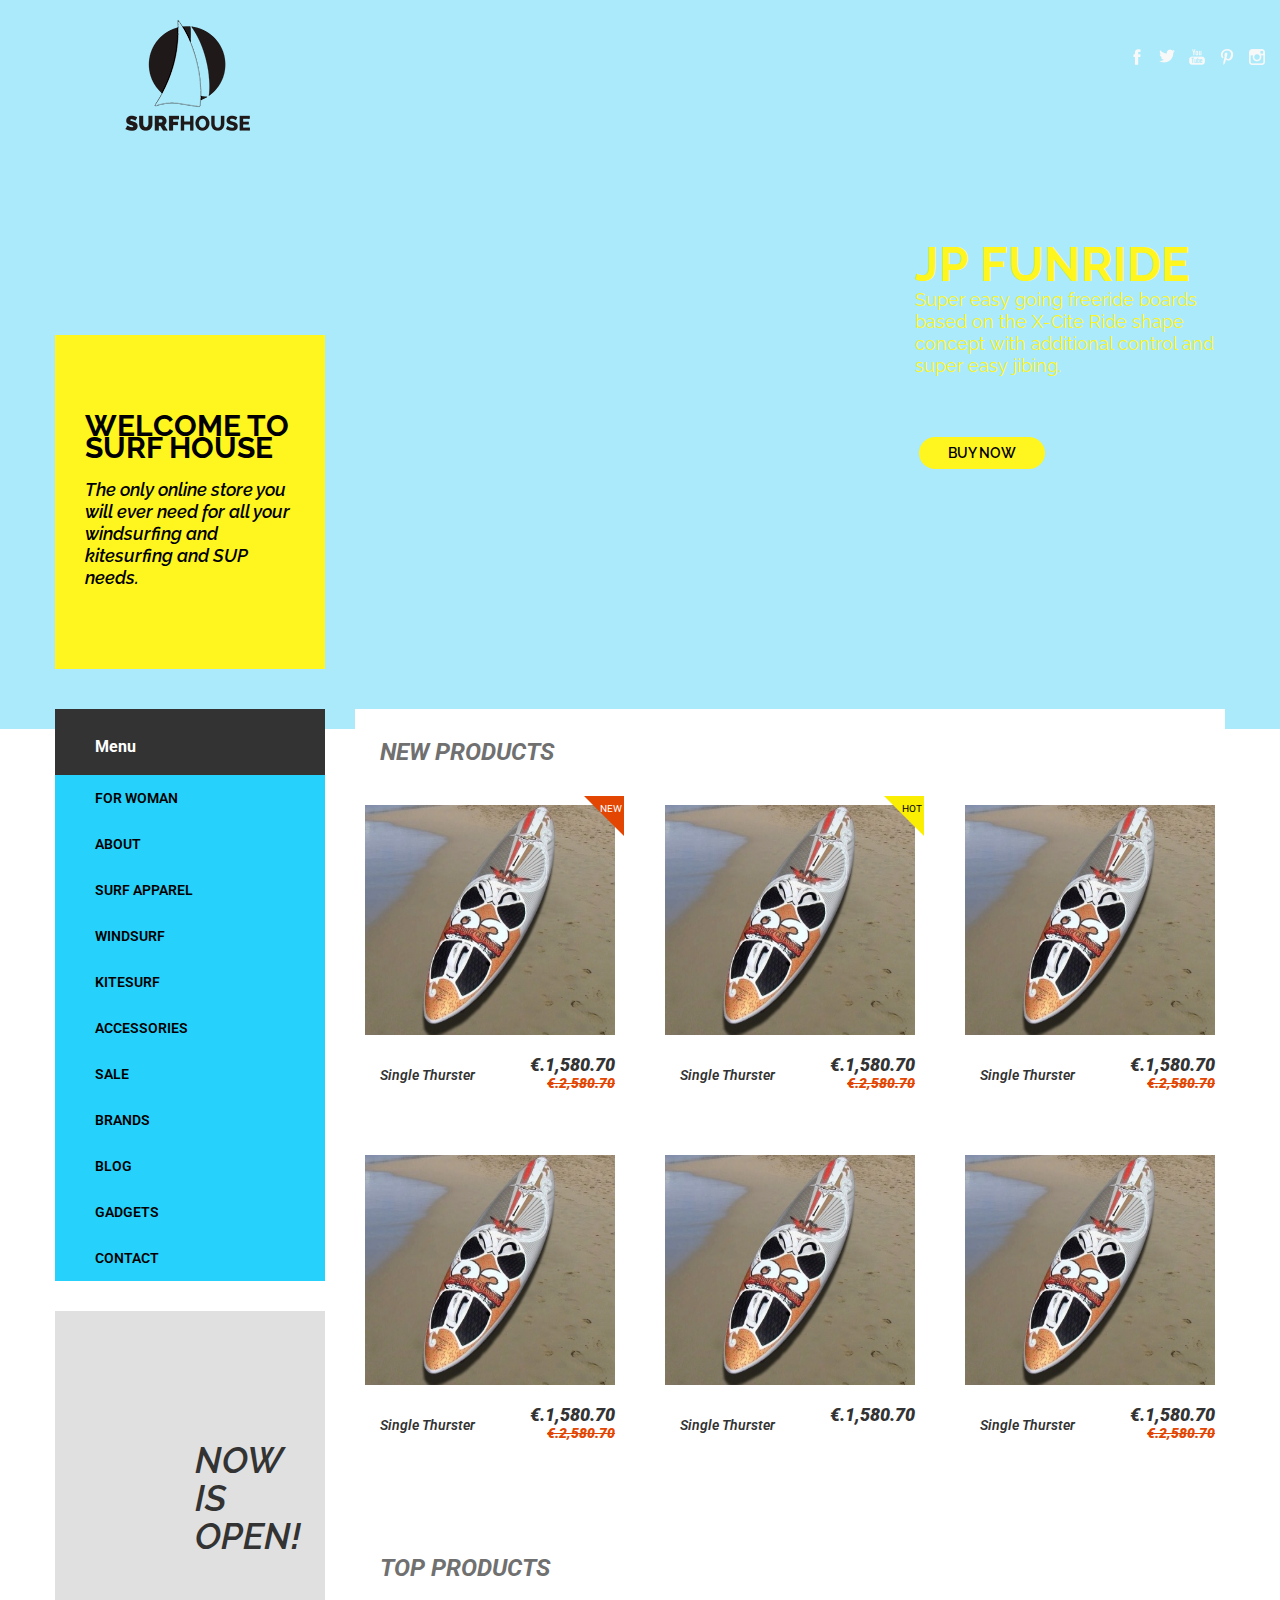
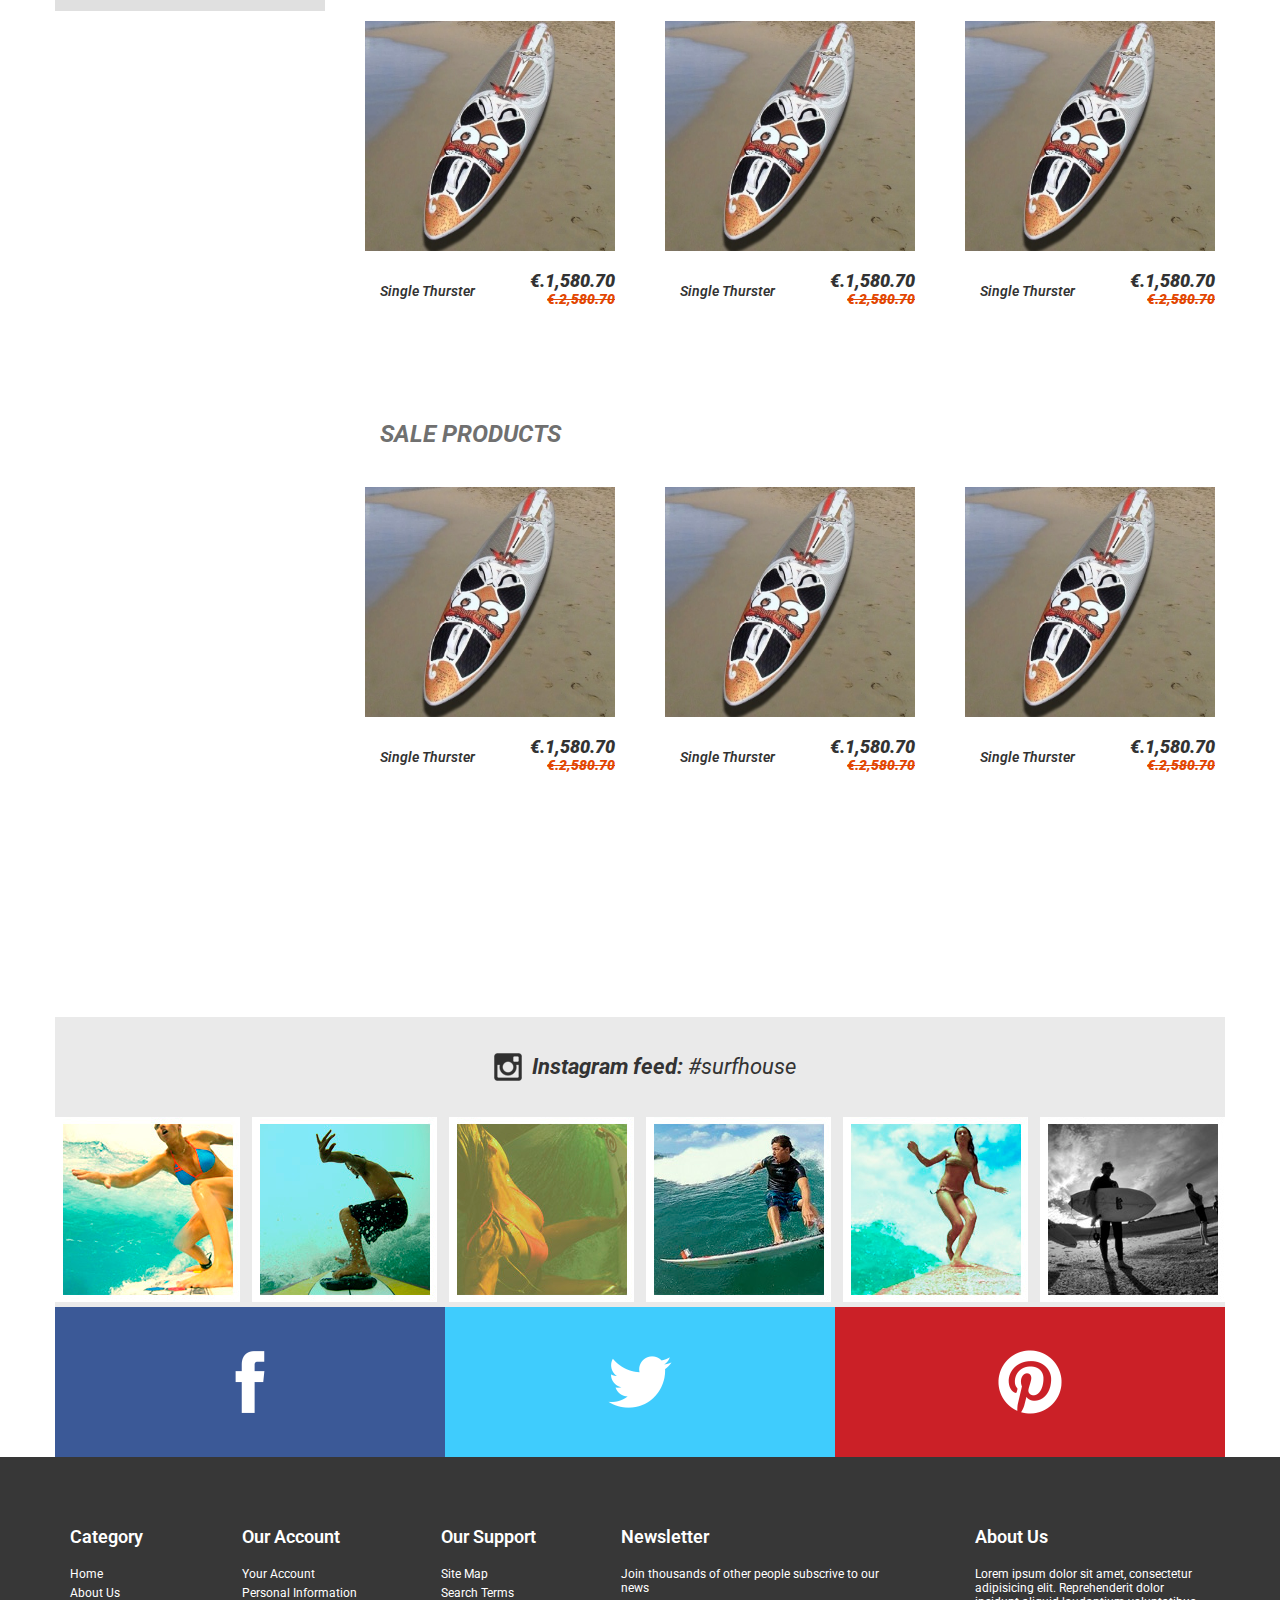
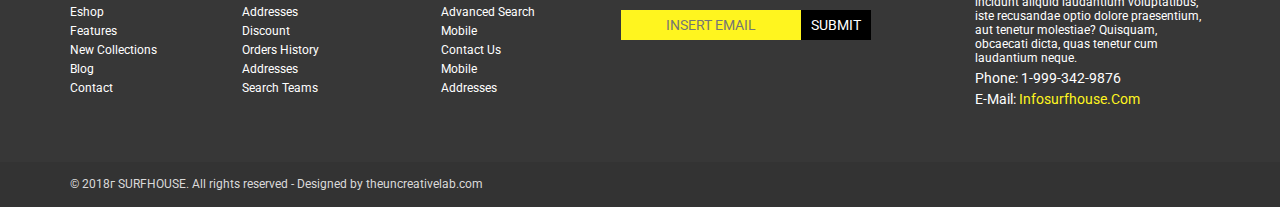
<file: index.html>
<!DOCTYPE html>
<html lang="ru">
  <head>
    <meta charset="UTF-8">
	<title>Document</title>
	<link rel="stylesheet" href="css/normalize.css">
	<link rel="stylesheet" href="css/style.css">
  </head>
  <body>
    <header class="header">
	  <div class="head_cont">
	    <div class="head_wrap1">
	    <a href="index.html"><img class="logo" src="pics/logo.png" alt="logo"></a>
		  <div class="welcome">
		    <h3>welcome to surf house</h3>
	        <span>The only online store you will ever need for all your windsurfing and kitesurfing and SUP needs.</span>
		  </div>
	    </div>
	    <div class="head_wrap2">
	 	  <div class="social_links">
		    <a href="#"><img src="pics/fbook.png" alt="logo"></a>
		    <a href="#"><img src="pics/twit.png" alt="logo"></a>
		    <a href="#"><img src="pics/yt.png" alt="logo"></a>
		    <a href="#"><img src="pics/pint.png" alt="logo"></a>
		    <a href="#"><img src="pics/insta.png" alt="logo"></a>
		  </div>
		  <div class="head_offer">
		    <h3>jp funride</h3>
		    <span>Super easy going freeride boards based on the X-Cite Ride shape concept with additional control and super easy jibing.</span>
		    <a href="#">buy now</a>
		  </div>
	    </div>
	  </div>
	</header>
    <div class="container">
	  <div class="main_block">
	    <div class="left-column">
	      <div class="sidebar">
		    <h3>Menu</h3>
		    <a href="category.html">for woman</a>
		    <a href="#">about</a>
		    <a href="#">surf apparel</a>
		    <a href="#">windsurf</a>
		    <a href="#">kitesurf</a>
		    <a href="#">accessories</a>
		    <a href="#">sale</a>
		    <a href="#">brands</a>
		    <a href="#">blog</a>
		    <a href="#">gadgets</a>
		    <a href="contacts.html">contact</a>
		  </div>
		  <div class="ads">
		    <span class="ads_msg">now is open!</span>
		  </div>
		</div>
		<section class="catalog">
		  <div class="new_catalog">
		    <h3>New Products</h3>
		    <div>
		      <a href="product_page.html"><img src="pics/single_thruster.jpg" alt="product_image"></a>
			  <span>Single Thurster</span>
			  <span>
			    <strong>&#8364;.1,580.70</strong>
			    <b>&#8364;.2,580.70</b>
			  </span>
		    </div>
			<div>
		      <a href="product_page.html"><img src="pics/single_thruster.jpg" alt="product_image"></a>
			  <span>Single Thurster</span>
			  <span>
			    <strong>&#8364;.1,580.70</strong>
			    <b>&#8364;.2,580.70</b>
			  </span>
		    </div>
			<div>
		      <a href="product_page.html"><img src="pics/single_thruster.jpg" alt="product_image"></a>
			  <span>Single Thurster</span>
			  <span>
			    <strong>&#8364;.1,580.70</strong>
			    <b>&#8364;.2,580.70</b>
			  </span>
		    </div>
			<div>
		      <a href="product_page.html"><img src="pics/single_thruster.jpg" alt="product_image"></a>
			  <span>Single Thurster</span>
			  <span>
			    <strong>&#8364;.1,580.70</strong>
			    <b>&#8364;.2,580.70</b>
			  </span>
		    </div>
			<div>
		      <a href="product_page.html"><img src="pics/single_thruster.jpg" alt="product_image"></a>
			  <span>Single Thurster</span>
			  <span>
			    <strong>&#8364;.1,580.70</strong>
			  </span>
		    </div>
			<div>
		      <a href="product_page.html"><img src="pics/single_thruster.jpg" alt="product_image"></a>
			  <span>Single Thurster</span>
			  <span>
			    <strong>&#8364;.1,580.70</strong>
			    <b>&#8364;.2,580.70</b>
			  </span>
		    </div>
		  </div>
		  <div class="top_catalog">
		    <h3>Top products</h3>
		    <div>
		      <a href="product_page.html"><img src="pics/single_thruster.jpg" alt="product_image"></a>
			  <span>Single Thurster</span>
			  <span>
			    <strong>&#8364;.1,580.70</strong>
			    <b>&#8364;.2,580.70</b>
			  </span>
		    </div>
			<div>
		      <a href="product_page.html"><img src="pics/single_thruster.jpg" alt="product_image"></a>
			  <span>Single Thurster</span>
			  <span>
			    <strong>&#8364;.1,580.70</strong>
			    <b>&#8364;.2,580.70</b>
			  </span>
		    </div>
			<div>
		      <a href="product_page.html"><img src="pics/single_thruster.jpg" alt="product_image"></a>
			  <span>Single Thurster</span>
			  <span>
			    <strong>&#8364;.1,580.70</strong>
			    <b>&#8364;.2,580.70</b>
			  </span>
		    </div>
		  </div>
		  <div class="sale_catalog">
		    <h3>Sale products</h3>
		    <div>
		      <a href="product_page.html"><img src="pics/single_thruster.jpg" alt="product_image"></a>
			  <span>Single Thurster</span>
			  <span>
			    <strong>&#8364;.1,580.70</strong>
			    <b>&#8364;.2,580.70</b>
			  </span>
		    </div>
			<div>
		      <a href="product_page.html"><img src="pics/single_thruster.jpg" alt="product_image"></a>
			  <span>Single Thurster</span>
			  <span>
			    <strong>&#8364;.1,580.70</strong>
			    <b>&#8364;.2,580.70</b>
			  </span>
		    </div>
			<div>
		      <a href="product_page.html"><img src="pics/single_thruster.jpg" alt="product_image"></a>
			  <span>Single Thurster</span>
			  <span>
			    <strong>&#8364;.1,580.70</strong>
			    <b>&#8364;.2,580.70</b>
			  </span>
		    </div>
		  </div>  
		</section>
		<div class="footer_social">
		  <div class="insta_feed">
		    <img src="pics/insta_icon.png" alt="instagram logo">
			<span><b>Instagram feed:</b> #surfhouse</span>
		  </div>
		  <div class="insta_photo">
		    <a href="#"><img src="pics/photo_1.png" alt="instagram photo"></a>
			<a href="#"><img src="pics/photo_2.png" alt="instagram photo"></a>
			<a href="#"><img src="pics/photo_3.png" alt="instagram photo"></a>
			<a href="#"><img src="pics/photo_4.png" alt="instagram photo"></a>
			<a href="#"><img src="pics/photo_5.png" alt="instagram photo"></a>
			<a href="#"><img src="pics/photo_6.png" alt="instagram photo"></a>
		  </div>
		  <div class="big_soc_icons">
		    <a href="#" class="face_big">
			</a>
			<a href="#" class="twit_big">
			</a>
			<a href="#" class="pint_big">
			</a>
		  </div>
		</div>
      </div>
	</div>
	<div class="clr"></div>
	<footer class="footer">
	  <div class="footer_links">
	    <ul class="footer_category">
		  <li>category</li>
		  <li><a href="#">home</a></li>
		  <li><a href="#">about us</a></li>
		  <li><a href="#">eshop</a></li>
		  <li><a href="#">features</a></li>
		  <li><a href="#">new collections</a></li>
		  <li><a href="#">blog</a></li>
		  <li><a href="#">contact</a></li>
		</ul>
		<ul class="footer_account">
		  <li>our account</li>
		  <li><a href="#">your account</a></li>
		  <li><a href="#">personal information</a></li>
		  <li><a href="#">addresses</a></li>
		  <li><a href="#">discount</a></li>
		  <li><a href="#">orders history</a></li>
		  <li><a href="#">addresses</a></li>
	      <li><a href="#">search teams</a></li>
		</ul>
		<ul class="footer_support">
		  <li>our support</li>
		  <li><a href="#">site map</a></li>
		  <li><a href="#">search terms</a></li>
		  <li><a href="#">advanced search</a></li>
		  <li><a href="#">mobile</a></li>
		  <li><a href="#">contact us</a></li>
		  <li><a href="#">mobile</a></li>
		  <li><a href="#">addresses</a></li>
		</ul>
		<div class="footer_news">
		  <span>newsletter</span>
		  <span>Join thousands of other people subscrive to our news</span>
		  <form>
		    <input class="footer_email" type="text" placeholder="insert email">
		    <input class="footer_submit" type="button" value="submit">
		  </form>
		</div>
		<ul class="footer_desc">
		  <li>about us</li>
		  <li>Lorem ipsum dolor sit amet, consectetur adipisicing elit. Reprehenderit dolor incidunt aliquid laudantium voluptatibus, iste recusandae optio dolore praesentium, aut tenetur molestiae? Quisquam, obcaecati dicta, quas tenetur cum laudantium neque.</li>
		  <li>phone: <span>1-999-342-9876</span></li>
		  <li>e-mail: <span class="foot_email">infosurfhouse.com</span></li>
	    </ul>
	  </div>
	  <div class="copyright">
	    <span>&#169; 2018г SURFHOUSE. All rights reserved - Designed by theuncreativelab.com</span>
	  </div>
	  <div class="darker_gray">
	  </div>
	</footer>
  </body>
</html>
</file>
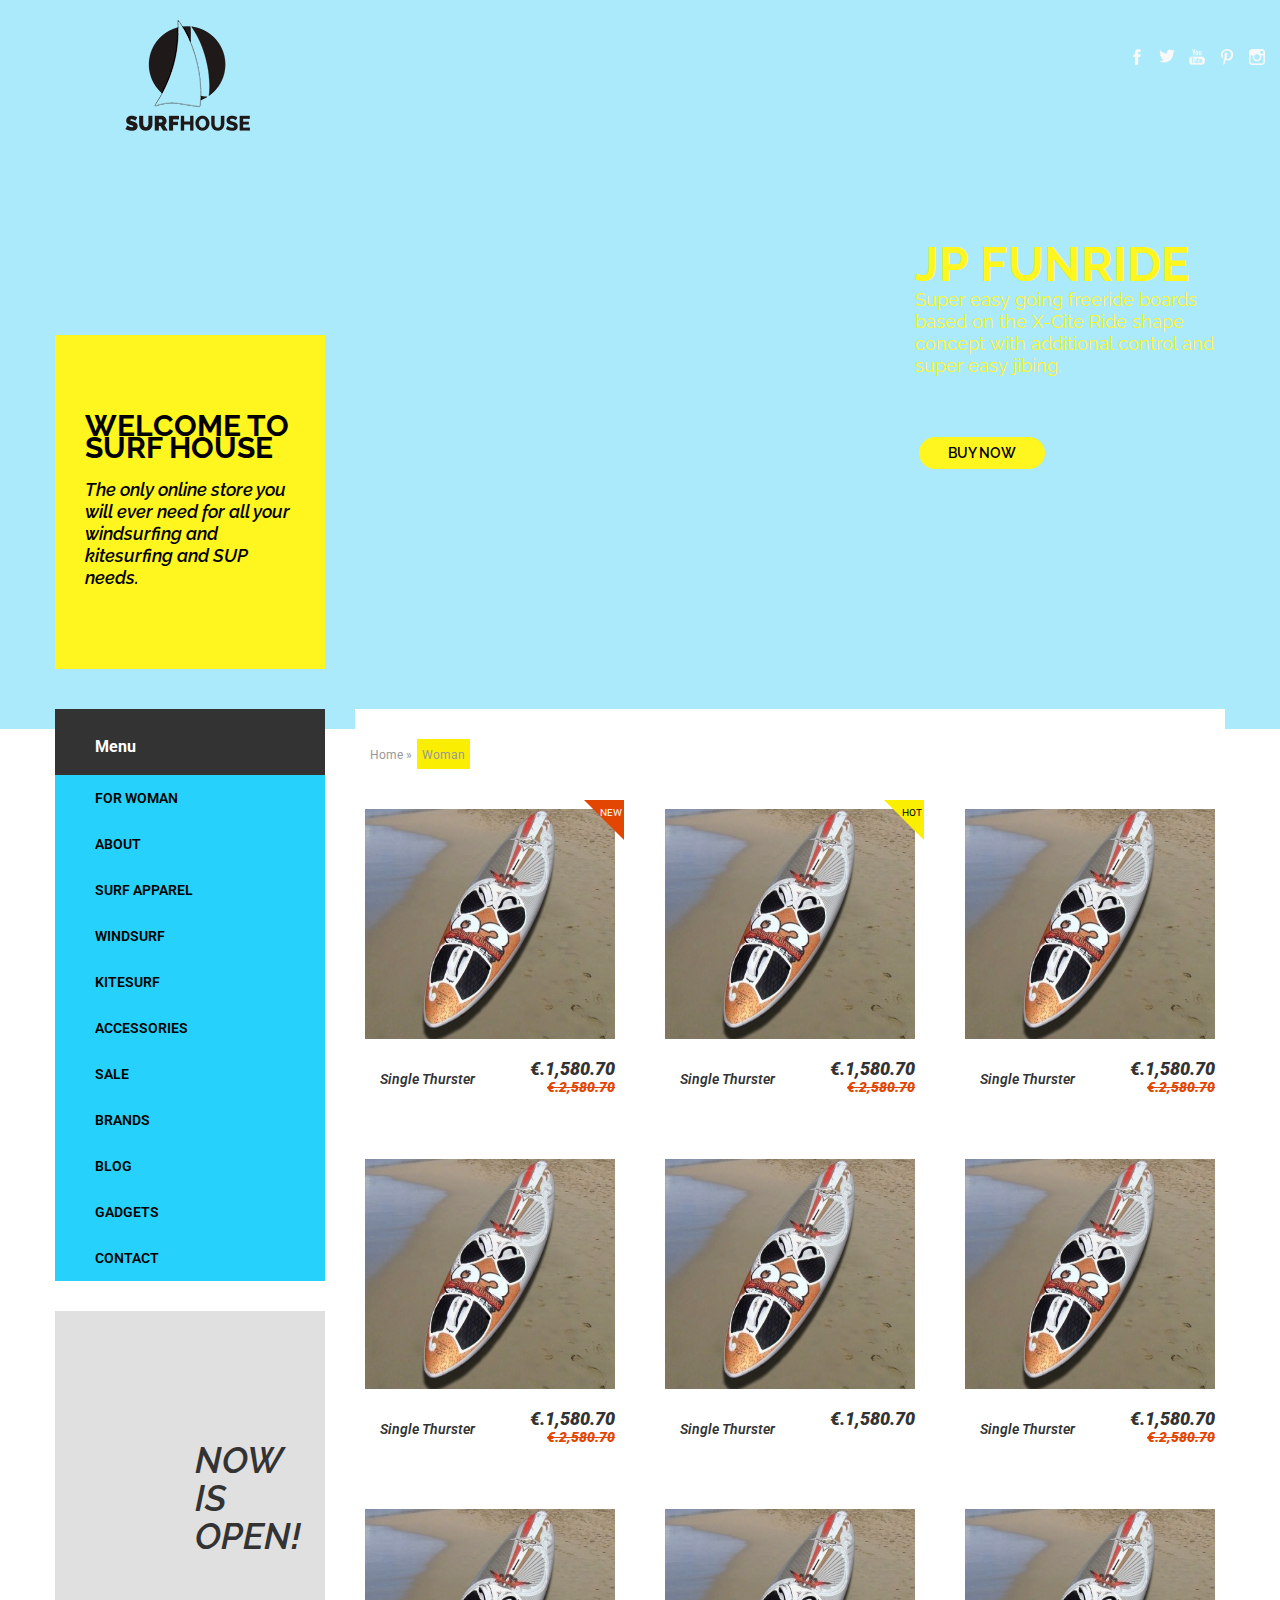
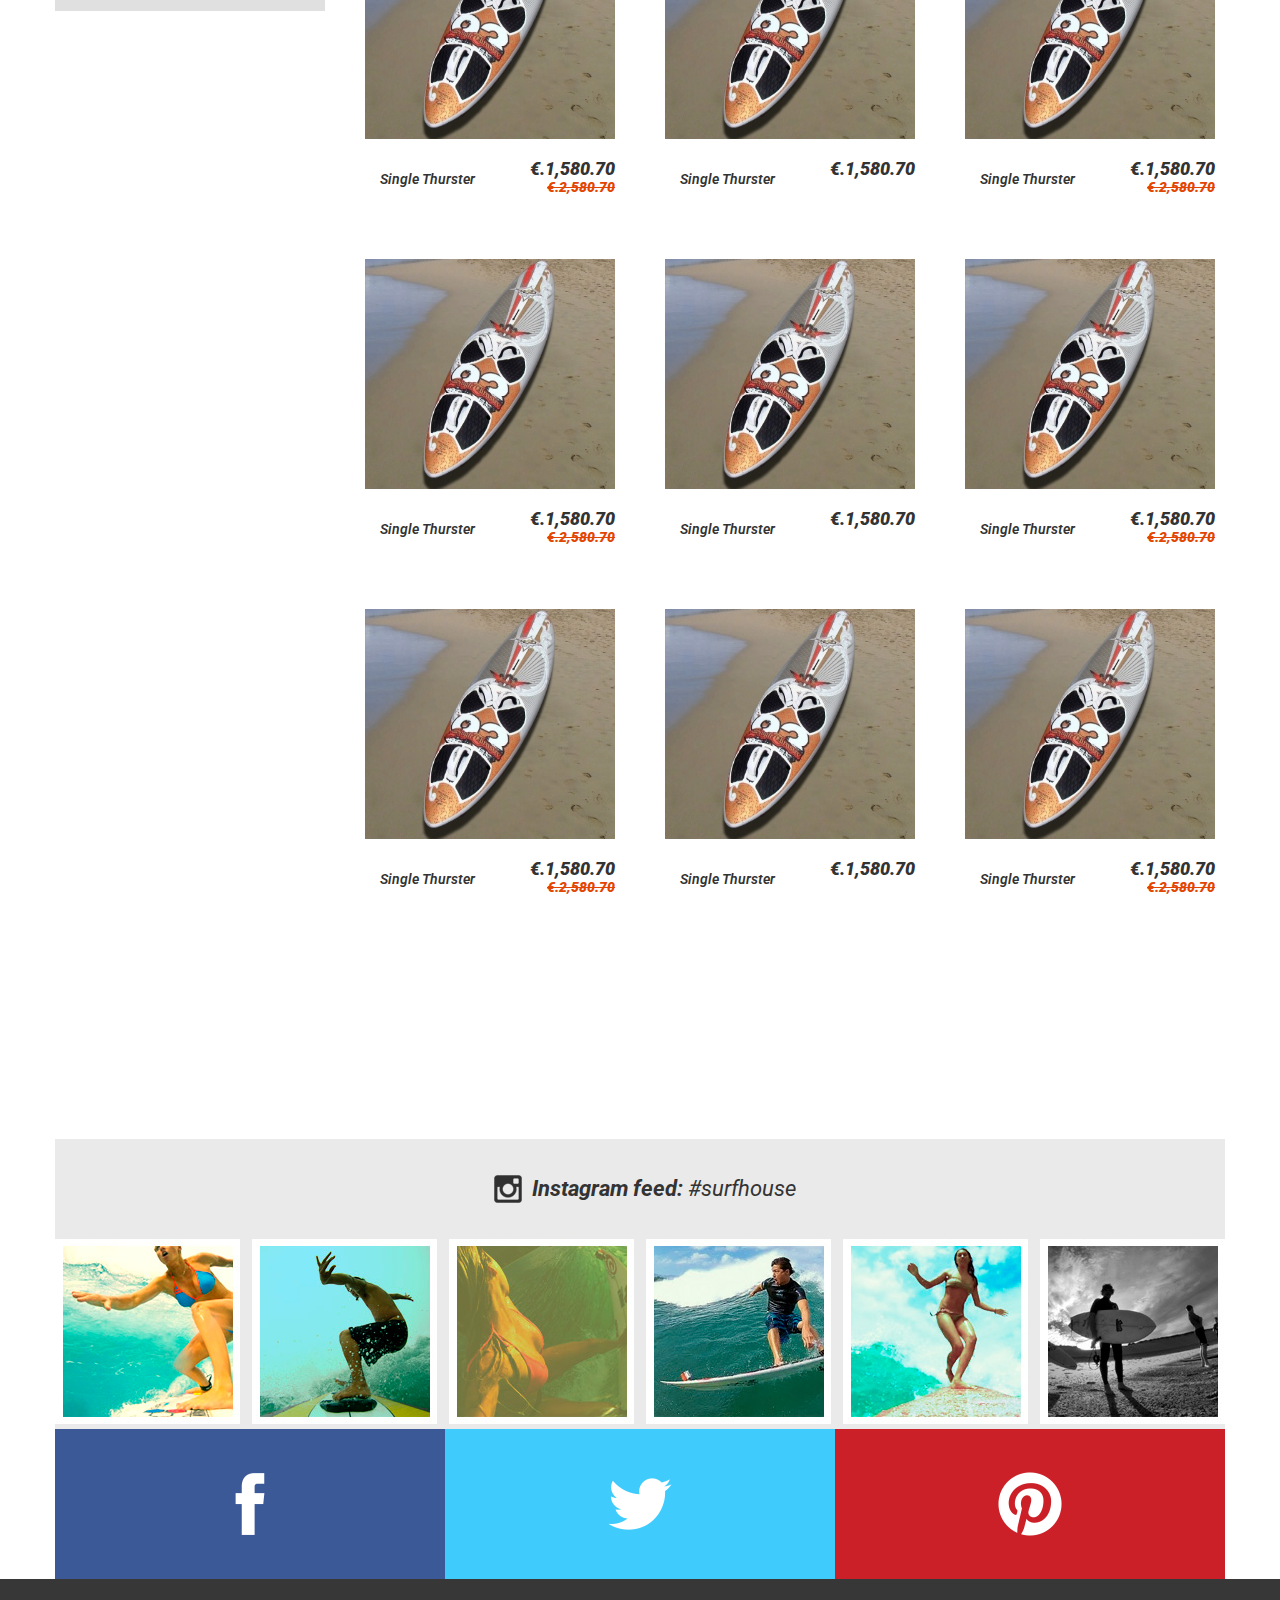
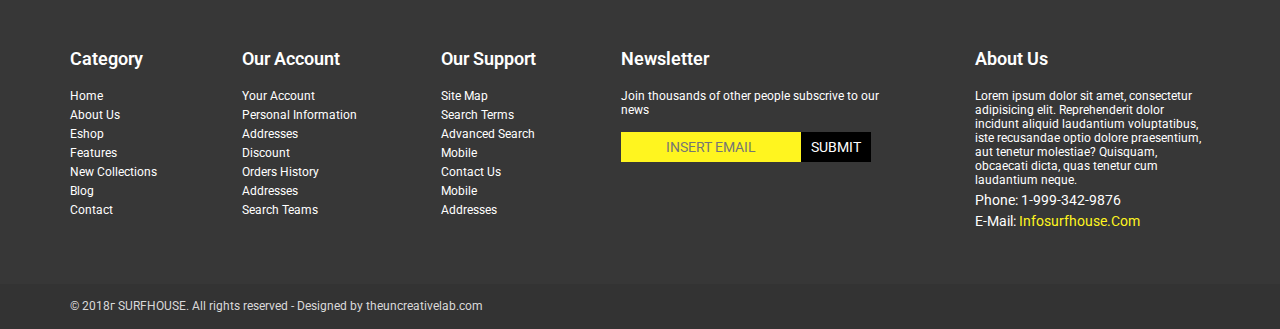
<file: category.html>
<!DOCTYPE html>
<html lang="ru">
  <head>
    <meta charset="UTF-8">
	<title>Document</title>
	<link rel="stylesheet" href="css/normalize.css">
	<link rel="stylesheet" href="css/style.css">
  </head>
  <body>
    <header class="header">
	  <div class="head_cont">
	    <div class="head_wrap1">
	    <a href="index.html"><img class="logo" src="pics/logo.png" alt="logo"></a>
		  <div class="welcome">
		    <h3>welcome to surf house</h3>
	        <span>The only online store you will ever need for all your windsurfing and kitesurfing and SUP needs.</span>
		  </div>
	    </div>
	    <div class="head_wrap2">
	 	  <div class="social_links">
		    <a href="#"><img src="pics/fbook.png" alt="logo"></a>
		    <a href="#"><img src="pics/twit.png" alt="logo"></a>
		    <a href="#"><img src="pics/yt.png" alt="logo"></a>
		    <a href="#"><img src="pics/pint.png" alt="logo"></a>
		    <a href="#"><img src="pics/insta.png" alt="logo"></a>
		  </div>
		  <div class="head_offer">
		    <h3>jp funride</h3>
		    <span>Super easy going freeride boards based on the X-Cite Ride shape concept with additional control and super easy jibing.</span>
		    <a href="#">buy now</a>
		  </div>
	    </div>
	  </div>
	</header>
    <div class="container">
	  <div class="main_block">
	    <div class="left-column">
	      <div class="sidebar">
		    <h3>Menu</h3>
		    <a href="#">for woman</a>
		    <a href="#">about</a>
		    <a href="#">surf apparel</a>
		    <a href="#">windsurf</a>
		    <a href="#">kitesurf</a>
		    <a href="#">accessories</a>
		    <a href="#">sale</a>
		    <a href="#">brands</a>
		    <a href="#">blog</a>
		    <a href="#">gadgets</a>
		    <a href="contacts.html">contact</a>
		  </div>
		  <div class="ads">
		    <span class="ads_msg">now is open!</span>
		  </div>
		</div>
		<section class="catalog">
		  <nav class="mini_nav">
			  <a href="index.html">home &#187;</a> <a href="#">woman</a>
		  </nav>
		  <div class="new_catalog">
		    <h3></h3>
		    <div>
		      <a href="product_page.html"><img src="pics/single_thruster.jpg" alt="product_image"></a>
			  <span>Single Thurster</span>
			  <span>
			    <strong>&#8364;.1,580.70</strong>
			    <b>&#8364;.2,580.70</b>
			  </span>
		    </div>
			<div>
		      <a href="product_page.html"><img src="pics/single_thruster.jpg" alt="product_image"></a>
			  <span>Single Thurster</span>
			  <span>
			    <strong>&#8364;.1,580.70</strong>
			    <b>&#8364;.2,580.70</b>
			  </span>
		    </div>
			<div>
		      <a href="product_page.html"><img src="pics/single_thruster.jpg" alt="product_image"></a>
			  <span>Single Thurster</span>
			  <span>
			    <strong>&#8364;.1,580.70</strong>
			    <b>&#8364;.2,580.70</b>
			  </span>
		    </div>
			<div>
		      <a href="product_page.html"><img src="pics/single_thruster.jpg" alt="product_image"></a>
			  <span>Single Thurster</span>
			  <span>
			    <strong>&#8364;.1,580.70</strong>
			    <b>&#8364;.2,580.70</b>
			  </span>
		    </div>
			<div>
		      <a href="product_page.html"><img src="pics/single_thruster.jpg" alt="product_image"></a>
			  <span>Single Thurster</span>
			  <span>
			    <strong>&#8364;.1,580.70</strong>
			  </span>
		    </div>
			<div>
		      <a href="product_page.html"><img src="pics/single_thruster.jpg" alt="product_image"></a>
			  <span>Single Thurster</span>
			  <span>
			    <strong>&#8364;.1,580.70</strong>
			    <b>&#8364;.2,580.70</b>
			  </span>
		    </div>
			<div>
		      <a href="product_page.html"><img src="pics/single_thruster.jpg" alt="product_image"></a>
			  <span>Single Thurster</span>
			  <span>
			    <strong>&#8364;.1,580.70</strong>
			    <b>&#8364;.2,580.70</b>
			  </span>
		    </div>
			<div>
		      <a href="product_page.html"><img src="pics/single_thruster.jpg" alt="product_image"></a>
			  <span>Single Thurster</span>
			  <span>
			    <strong>&#8364;.1,580.70</strong>
			  </span>
		    </div>
			<div>
		      <a href="product_page.html"><img src="pics/single_thruster.jpg" alt="product_image"></a>
			  <span>Single Thurster</span>
			  <span>
			    <strong>&#8364;.1,580.70</strong>
			    <b>&#8364;.2,580.70</b>
			  </span>
		    </div>
			<div>
		      <a href="product_page.html"><img src="pics/single_thruster.jpg" alt="product_image"></a>
			  <span>Single Thurster</span>
			  <span>
			    <strong>&#8364;.1,580.70</strong>
			    <b>&#8364;.2,580.70</b>
			  </span>
		    </div>
			<div>
		      <a href="product_page.html"><img src="pics/single_thruster.jpg" alt="product_image"></a>
			  <span>Single Thurster</span>
			  <span>
			    <strong>&#8364;.1,580.70</strong>
			  </span>
		    </div>
			<div>
		      <a href="product_page.html"><img src="pics/single_thruster.jpg" alt="product_image"></a>
			  <span>Single Thurster</span>
			  <span>
			    <strong>&#8364;.1,580.70</strong>
			    <b>&#8364;.2,580.70</b>
			  </span>
		    </div>
			<div>
		      <a href="product_page.html"><img src="pics/single_thruster.jpg" alt="product_image"></a>
			  <span>Single Thurster</span>
			  <span>
			    <strong>&#8364;.1,580.70</strong>
			    <b>&#8364;.2,580.70</b>
			  </span>
		    </div>
			<div>
		      <a href="product_page.html"><img src="pics/single_thruster.jpg" alt="product_image"></a>
			  <span>Single Thurster</span>
			  <span>
			    <strong>&#8364;.1,580.70</strong>
			  </span>
		    </div>
			<div>
		      <a href="product_page.html"><img src="pics/single_thruster.jpg" alt="product_image"></a>
			  <span>Single Thurster</span>
			  <span>
			    <strong>&#8364;.1,580.70</strong>
			    <b>&#8364;.2,580.70</b>
			  </span>
		    </div>
		  </div> 
		</section>
		<div class="footer_social">
		  <div class="insta_feed">
		    <img src="pics/insta_icon.png" alt="instagram logo">
			<span><b>Instagram feed:</b> #surfhouse</span>
		  </div>
		  <div class="insta_photo">
		    <a href="#"><img src="pics/photo_1.png" alt="instagram photo"></a>
			<a href="#"><img src="pics/photo_2.png" alt="instagram photo"></a>
			<a href="#"><img src="pics/photo_3.png" alt="instagram photo"></a>
			<a href="#"><img src="pics/photo_4.png" alt="instagram photo"></a>
			<a href="#"><img src="pics/photo_5.png" alt="instagram photo"></a>
			<a href="#"><img src="pics/photo_6.png" alt="instagram photo"></a>
		  </div>
		  <div class="big_soc_icons">
		    <a href="#" class="face_big">
			</a>
			<a href="#" class="twit_big">
			</a>
			<a href="#" class="pint_big">
			</a>
		  </div>
		</div>
      </div>
	</div>
	<div class="clr"></div>
	<footer class="footer">
	  <div class="footer_links">
	    <ul class="footer_category">
		  <li>category</li>
		  <li><a href="#">home</a></li>
		  <li><a href="#">about us</a></li>
		  <li><a href="#">eshop</a></li>
		  <li><a href="#">features</a></li>
		  <li><a href="#">new collections</a></li>
		  <li><a href="#">blog</a></li>
		  <li><a href="#">contact</a></li>
		</ul>
		<ul class="footer_account">
		  <li>our account</li>
		  <li><a href="#">your account</a></li>
		  <li><a href="#">personal information</a></li>
		  <li><a href="#">addresses</a></li>
		  <li><a href="#">discount</a></li>
		  <li><a href="#">orders history</a></li>
		  <li><a href="#">addresses</a></li>
	      <li><a href="#">search teams</a></li>
		</ul>
		<ul class="footer_support">
		  <li>our support</li>
		  <li><a href="#">site map</a></li>
		  <li><a href="#">search terms</a></li>
		  <li><a href="#">advanced search</a></li>
		  <li><a href="#">mobile</a></li>
		  <li><a href="#">contact us</a></li>
		  <li><a href="#">mobile</a></li>
		  <li><a href="#">addresses</a></li>
		</ul>
		<div class="footer_news">
		  <span>newsletter</span>
		  <span>Join thousands of other people subscrive to our news</span>
		  <form>
		    <input class="footer_email" type="text" placeholder="insert email">
		    <input class="footer_submit" type="button" value="submit">
		  </form>
		</div>
		<ul class="footer_desc">
		  <li>about us</li>
		  <li>Lorem ipsum dolor sit amet, consectetur adipisicing elit. Reprehenderit dolor incidunt aliquid laudantium voluptatibus, iste recusandae optio dolore praesentium, aut tenetur molestiae? Quisquam, obcaecati dicta, quas tenetur cum laudantium neque.</li>
		  <li>phone: <span>1-999-342-9876</span></li>
		  <li>e-mail: <span class="foot_email">infosurfhouse.com</span></li>
	    </ul>
	  </div>
	  <div class="copyright">
	    <span>&#169; 2018г SURFHOUSE. All rights reserved - Designed by theuncreativelab.com</span>
	  </div>
	  <div class="darker_gray">
	  </div>
	</footer>
  </body>
</html>
</file>
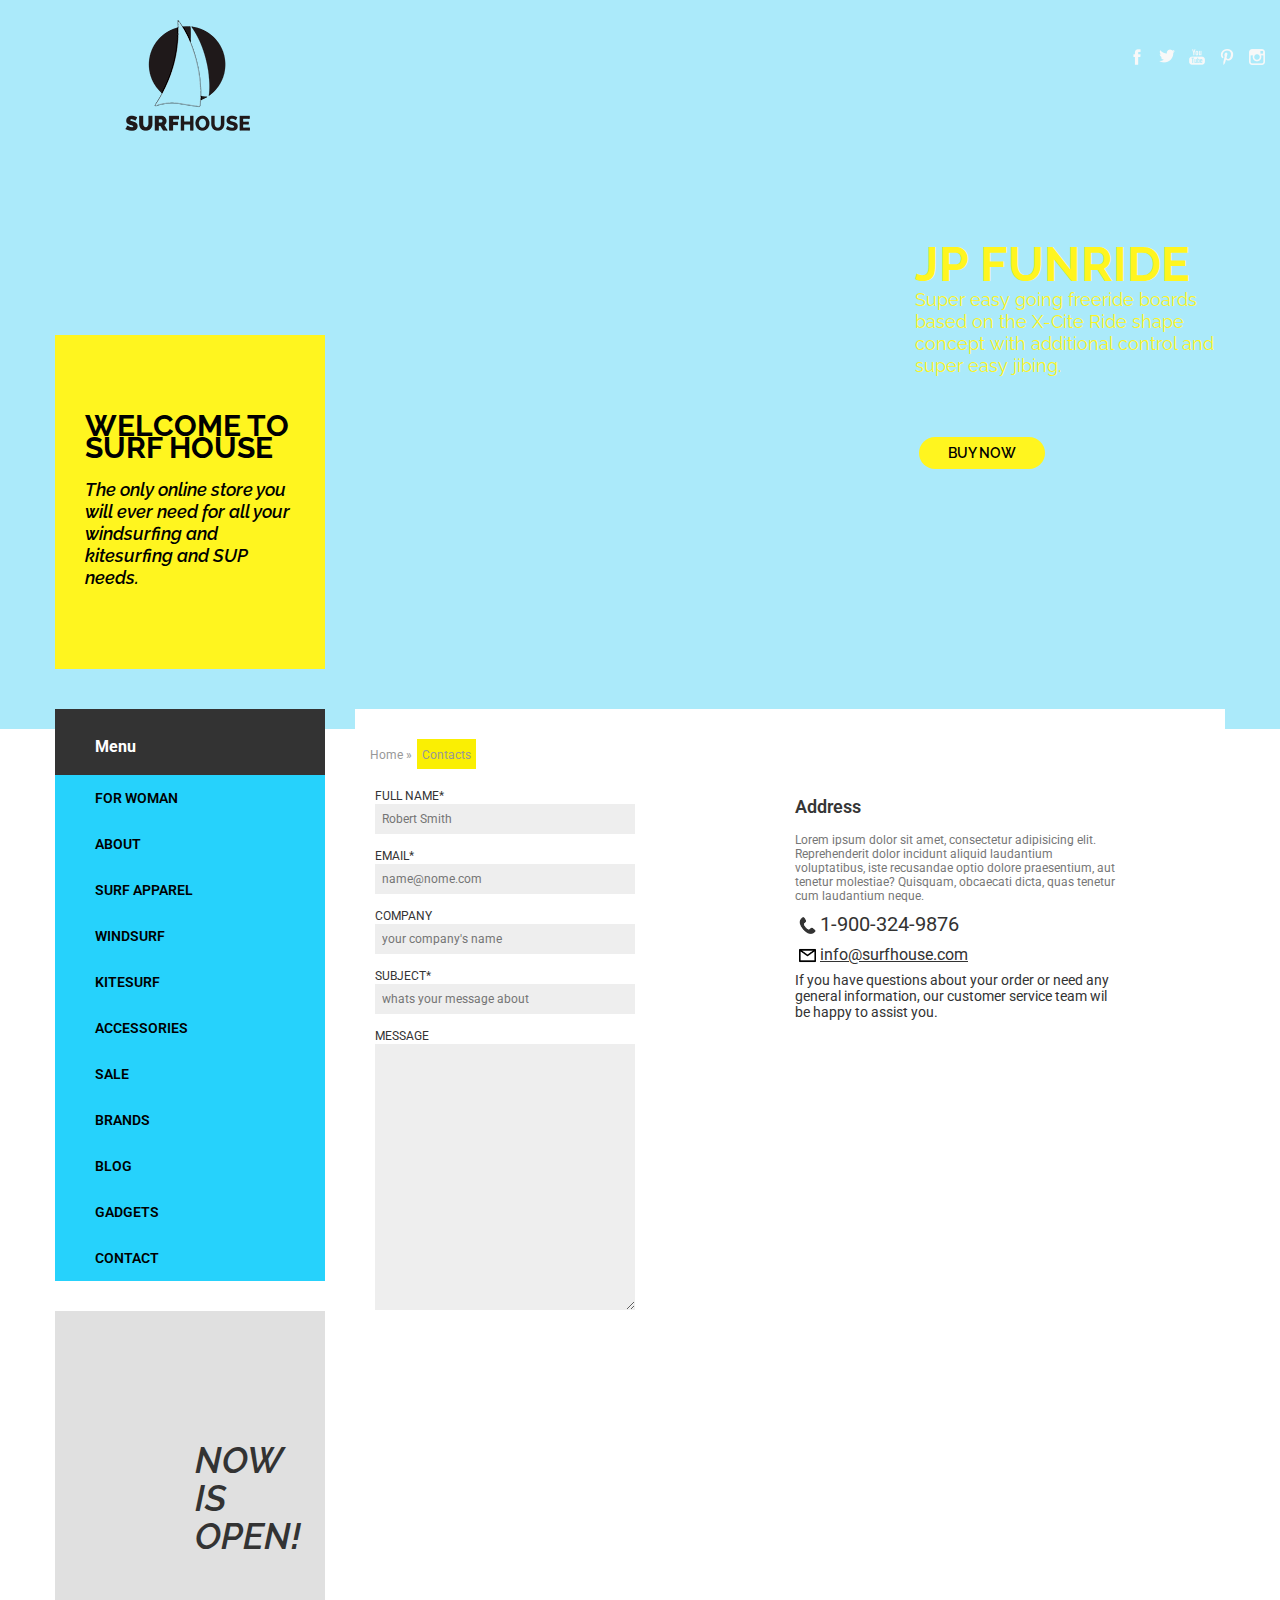
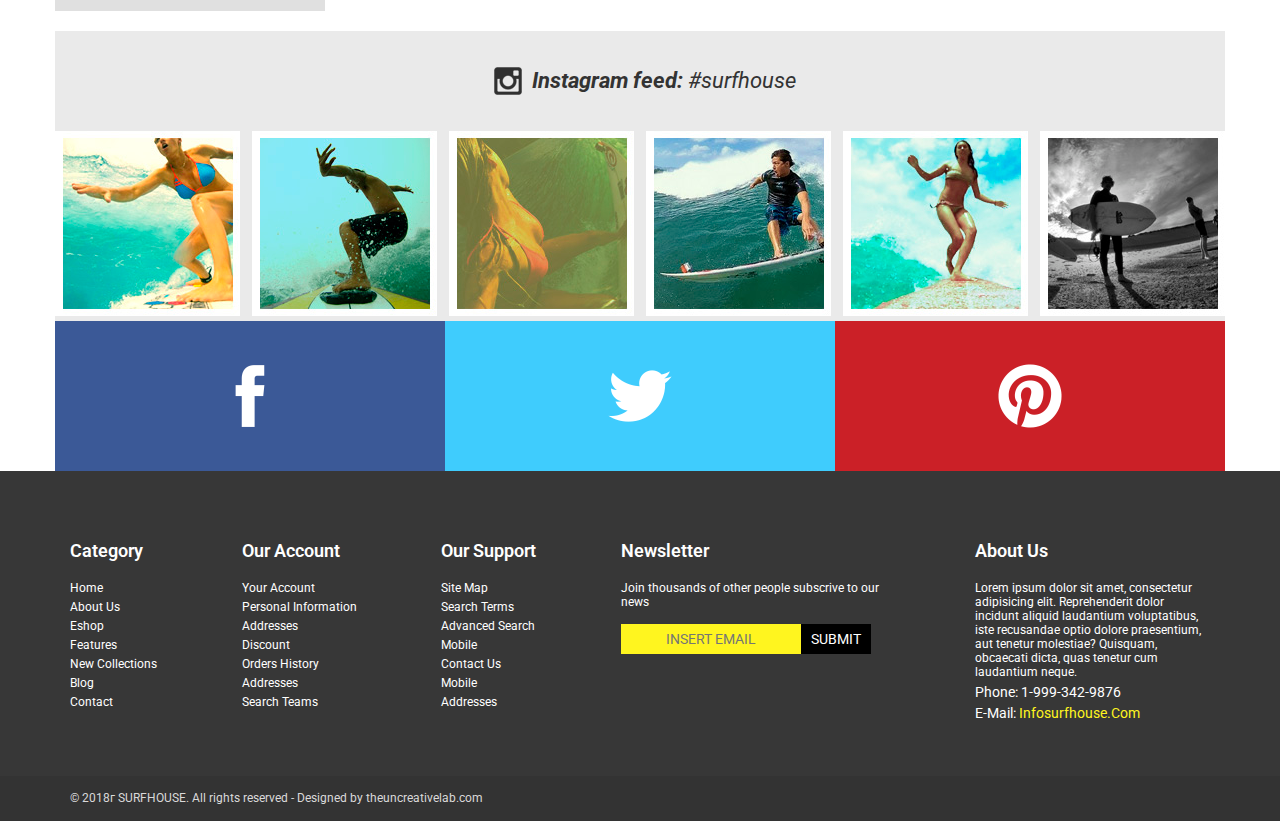
<file: contacts.html>
<!DOCTYPE html>
<html lang="ru">
  <head>
    <meta charset="UTF-8">
	<title>Document</title>
	<link rel="stylesheet" href="css/normalize.css">
	<link rel="stylesheet" href="css/style.css">
  </head>
  <body>
    <header class="header">
	  <div class="head_cont">
	    <div class="head_wrap1">
	    <a href="index.html"><img class="logo" src="pics/logo.png" alt="logo"></a>
		  <div class="welcome">
		    <h3>welcome to surf house</h3>
	        <span>The only online store you will ever need for all your windsurfing and kitesurfing and SUP needs.</span>
		  </div>
	    </div>
	    <div class="head_wrap2">
	 	  <div class="social_links">
		    <a href="#"><img src="pics/fbook.png" alt="logo"></a>
		    <a href="#"><img src="pics/twit.png" alt="logo"></a>
		    <a href="#"><img src="pics/yt.png" alt="logo"></a>
		    <a href="#"><img src="pics/pint.png" alt="logo"></a>
		    <a href="#"><img src="pics/insta.png" alt="logo"></a>
		  </div>
		  <div class="head_offer">
		    <h3>jp funride</h3>
		    <span>Super easy going freeride boards based on the X-Cite Ride shape concept with additional control and super easy jibing.</span>
		    <a href="#">buy now</a>
		  </div>
	    </div>
	  </div>
	</header>
    <div class="container">
	  <div class="main_block">
	    <div class="left-column">
	      <div class="sidebar">
		    <h3>Menu</h3>
		    <a href="category.html">for woman</a>
		    <a href="#">about</a>
		    <a href="#">surf apparel</a>
		    <a href="#">windsurf</a>
		    <a href="#">kitesurf</a>
		    <a href="#">accessories</a>
		    <a href="#">sale</a>
		    <a href="#">brands</a>
		    <a href="#">blog</a>
		    <a href="#">gadgets</a>
		    <a href="#">contact</a>
		  </div>
		  <div class="ads">
		    <span class="ads_msg">now is open!</span>
		  </div>
		</div>
		<section class="contacts_page">
		  <nav class="mini_nav">
			  <a href="index.html">home &#187;</a> <a href="#">contacts</a>
		  </nav>
		  <div class="contacts_wrap">
		    <form>
			  <label for="contact_name">full name*</label>
		      <input type="text" placeholder="robert smith" id="contact_name" required>
			  <label for="contact_email">email*</label>
			  <input type="email" placeholder="name@nome.com" id="contact_email" required>
			  <label for="contact_company">company</label>
			  <input type="text" placeholder="your company's name" id="contact_company">
			  <label for="contact_subject">subject*</label>
			  <input type="text" placeholder="whats your message about" id="contact_subject" required>
			  <label for="contact_message">message</label>
			  <textarea id="contact_message" placeholder="tell us">
			  </textarea>
		    </form>
			<div class="about">
			  <h3>Address</h3>
			  <div>
			    <span class="address">Lorem ipsum dolor sit amet, consectetur adipisicing elit. Reprehenderit dolor incidunt aliquid laudantium voluptatibus, iste recusandae optio dolore praesentium, aut tenetur molestiae? Quisquam, obcaecati dicta, quas tenetur cum laudantium neque.</span>
			  </div>
			  <div>
			    <img src="pics/phone.png" alt="image">
			    <span class="phone_address">1-900-324-9876</span>
			  </div>
			  <div>
			    <img src="pics/mail.png" alt="image">
			    <span class="email_address">info@surfhouse.com</span>
			  </div>
			  <span class="ask_support">If you have questions about your order or need any general information, our customer service team wil be happy to assist you.</span>
			</div>
		  </div>
		</section>
		<div class="footer_social">
		  <div class="insta_feed">
		    <img src="pics/insta_icon.png" alt="instagram logo">
			<span><b>Instagram feed:</b> #surfhouse</span>
		  </div>
		  <div class="insta_photo">
		    <a href="#"><img src="pics/photo_1.png" alt="instagram photo"></a>
			<a href="#"><img src="pics/photo_2.png" alt="instagram photo"></a>
			<a href="#"><img src="pics/photo_3.png" alt="instagram photo"></a>
			<a href="#"><img src="pics/photo_4.png" alt="instagram photo"></a>
			<a href="#"><img src="pics/photo_5.png" alt="instagram photo"></a>
			<a href="#"><img src="pics/photo_6.png" alt="instagram photo"></a>
		  </div>
		  <div class="big_soc_icons">
		    <a href="#" class="face_big">
			</a>
			<a href="#" class="twit_big">
			</a>
			<a href="#" class="pint_big">
			</a>
		  </div>
		</div>
      </div>
	</div>
	<div class="clr"></div>
	<footer class="footer">
	  <div class="footer_links">
	    <ul class="footer_category">
		  <li>category</li>
		  <li><a href="#">home</a></li>
		  <li><a href="#">about us</a></li>
		  <li><a href="#">eshop</a></li>
		  <li><a href="#">features</a></li>
		  <li><a href="#">new collections</a></li>
		  <li><a href="#">blog</a></li>
		  <li><a href="#">contact</a></li>
		</ul>
		<ul class="footer_account">
		  <li>our account</li>
		  <li><a href="#">your account</a></li>
		  <li><a href="#">personal information</a></li>
		  <li><a href="#">addresses</a></li>
		  <li><a href="#">discount</a></li>
		  <li><a href="#">orders history</a></li>
		  <li><a href="#">addresses</a></li>
	      <li><a href="#">search teams</a></li>
		</ul>
		<ul class="footer_support">
		  <li>our support</li>
		  <li><a href="#">site map</a></li>
		  <li><a href="#">search terms</a></li>
		  <li><a href="#">advanced search</a></li>
		  <li><a href="#">mobile</a></li>
		  <li><a href="#">contact us</a></li>
		  <li><a href="#">mobile</a></li>
		  <li><a href="#">addresses</a></li>
		</ul>
		<div class="footer_news">
		  <span>newsletter</span>
		  <span>Join thousands of other people subscrive to our news</span>
		  <form>
		    <input class="footer_email" type="email" placeholder="insert email">
		    <input class="footer_submit" type="button" value="submit">
		  </form>
		</div>
		<ul class="footer_desc">
		  <li>about us</li>
		  <li>Lorem ipsum dolor sit amet, consectetur adipisicing elit. Reprehenderit dolor incidunt aliquid laudantium voluptatibus, iste recusandae optio dolore praesentium, aut tenetur molestiae? Quisquam, obcaecati dicta, quas tenetur cum laudantium neque.</li>
		  <li>phone: <span>1-999-342-9876</span></li>
		  <li>e-mail: <span class="foot_email">infosurfhouse.com</span></li>
	    </ul>
	  </div>
	  <div class="copyright">
	    <span>&#169; 2018г SURFHOUSE. All rights reserved - Designed by theuncreativelab.com</span>
	  </div>
	  <div class="darker_gray">
	  </div>
	</footer>
  </body>
</html>
</file>
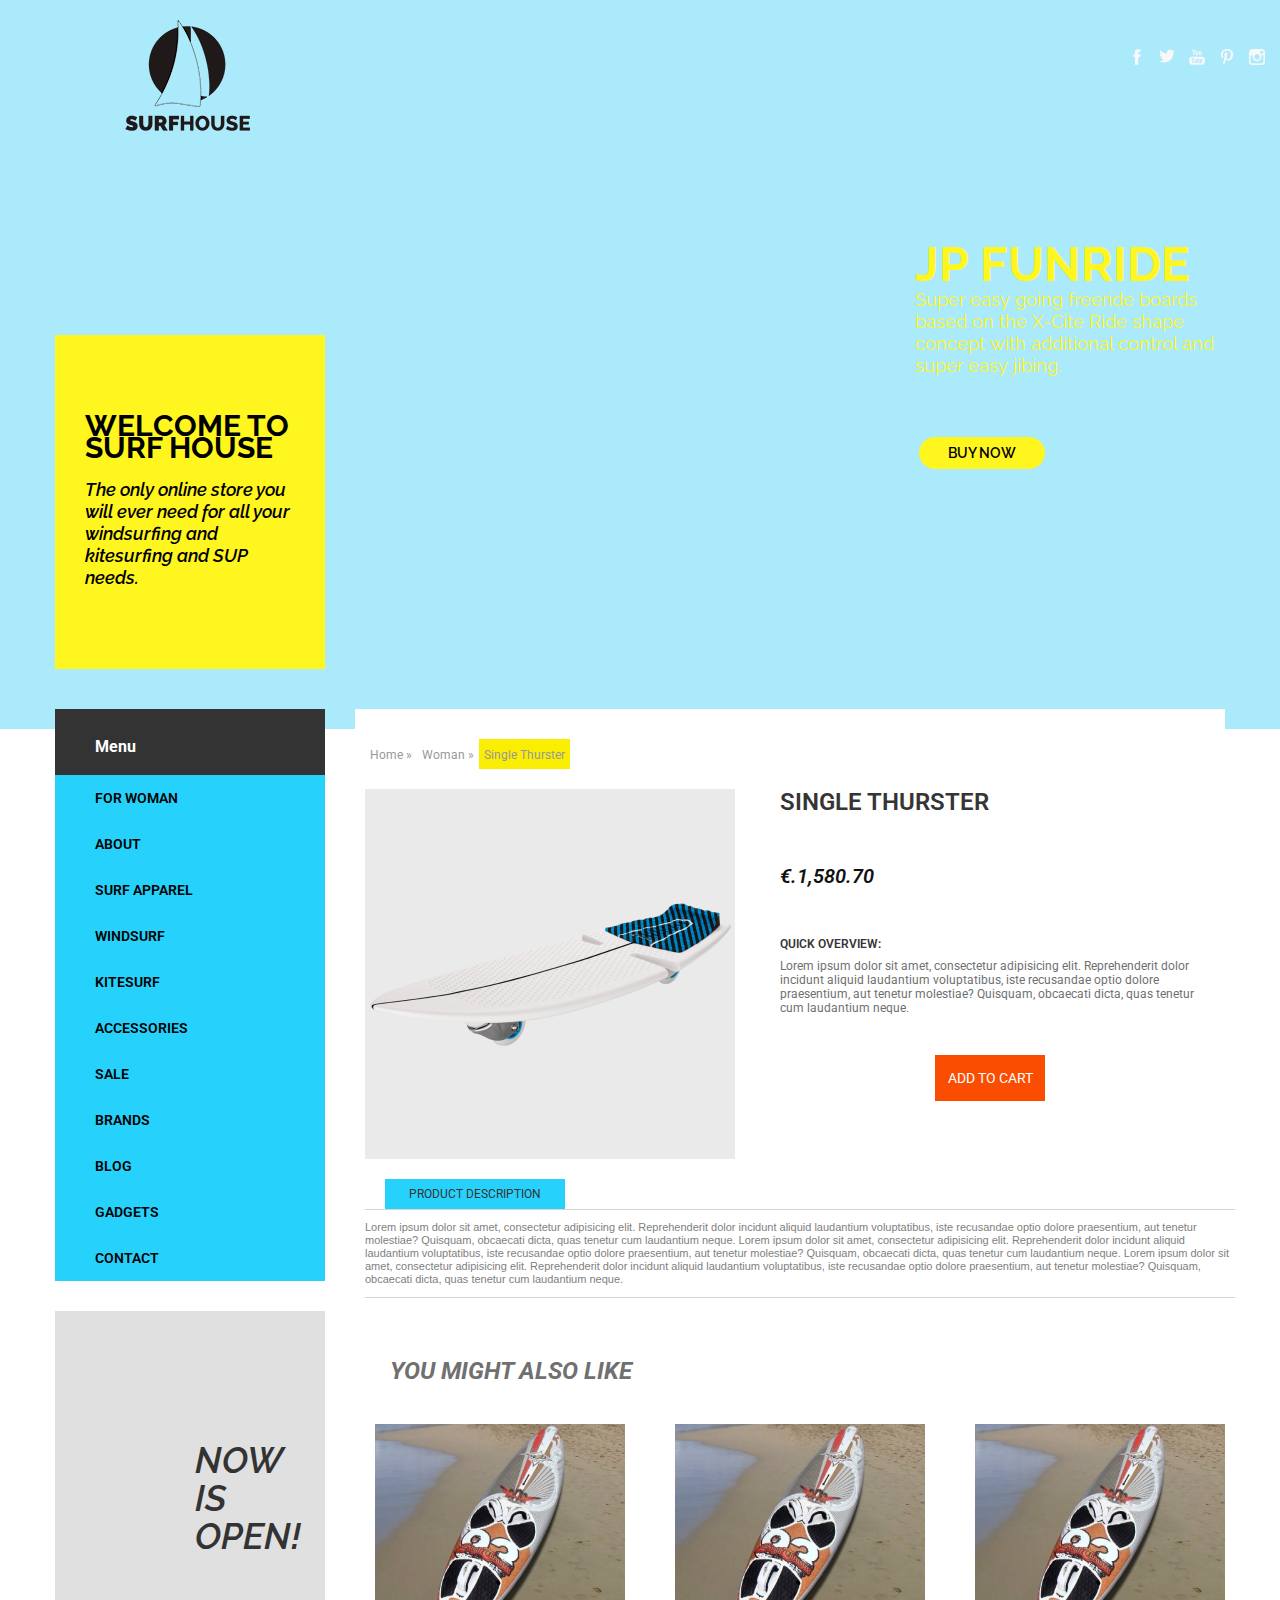
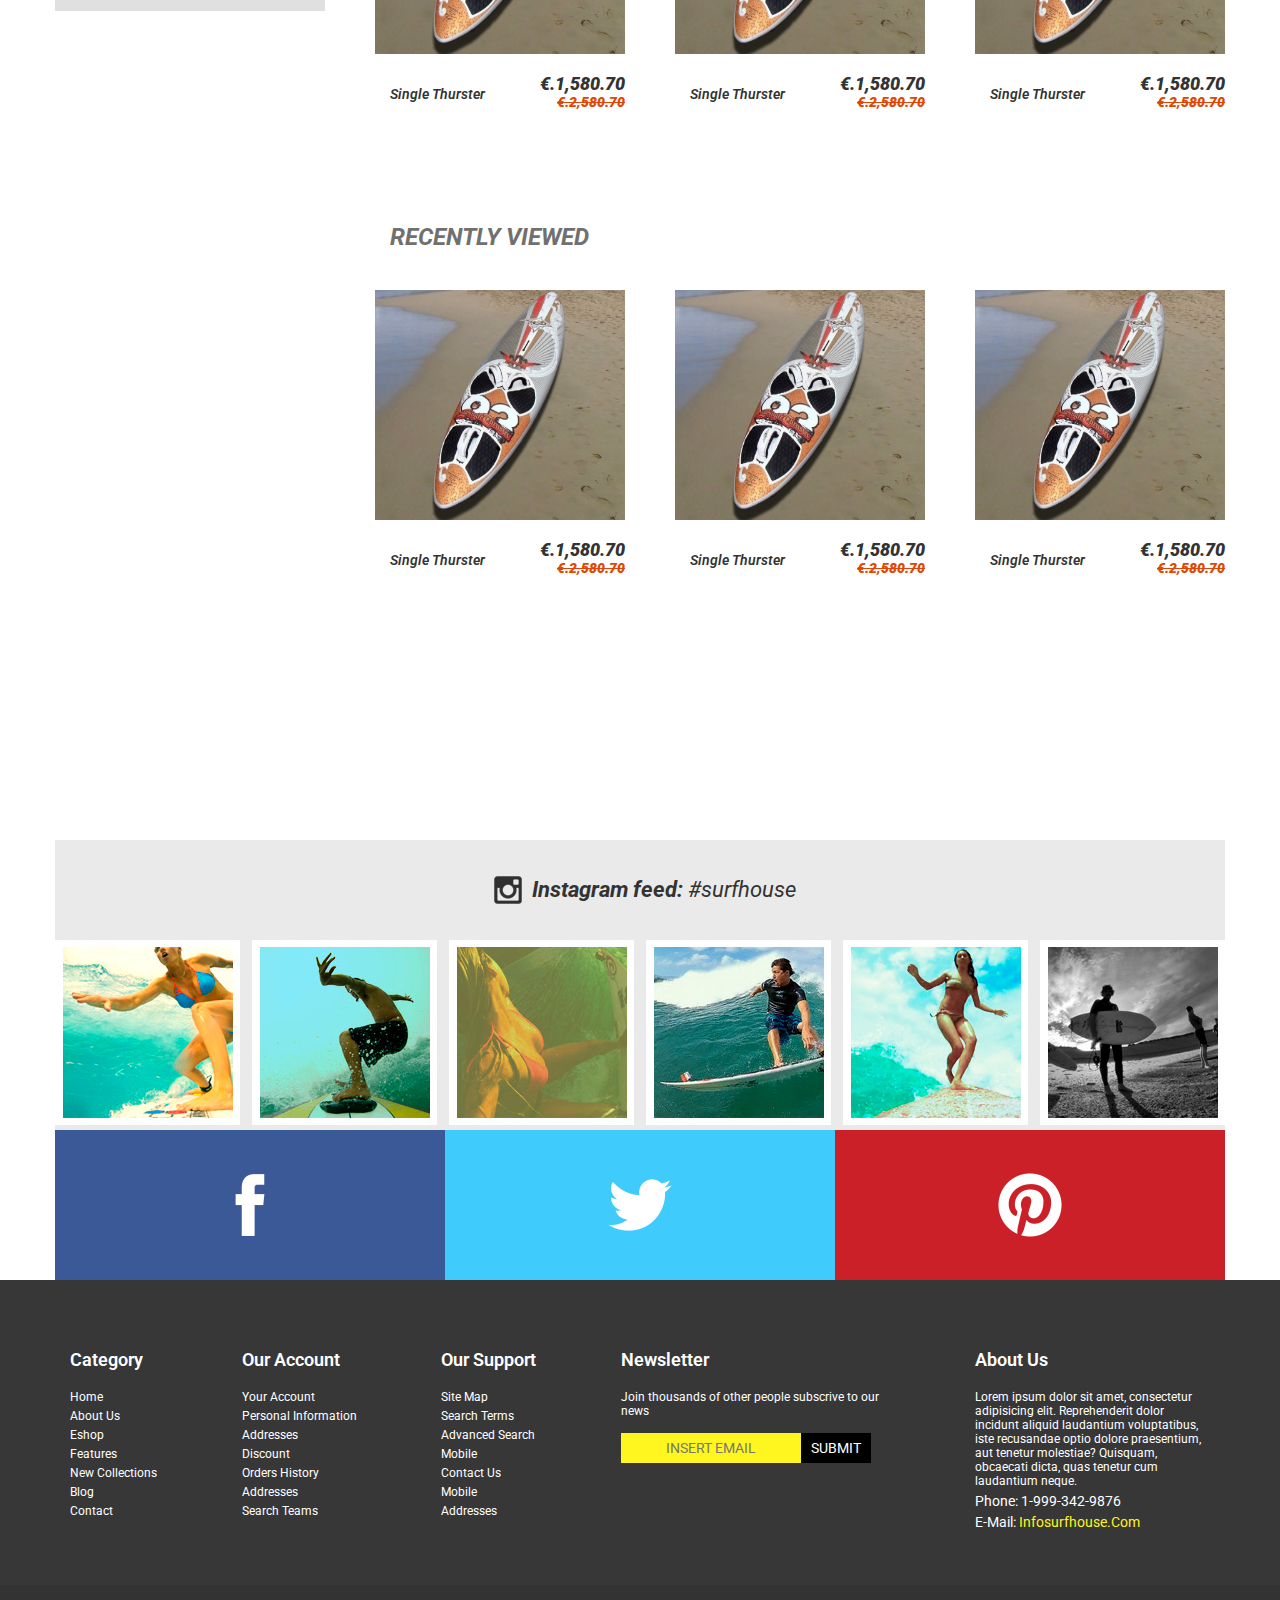
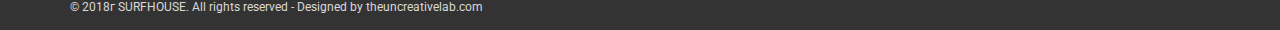
<file: product_page.html>
<!DOCTYPE html>
<html lang="ru">
  <head>
    <meta charset="UTF-8">
	<title>Document</title>
	<link rel="stylesheet" href="css/normalize.css">
	<link rel="stylesheet" href="css/style.css">
  </head>
  <body>
    <header class="header">
	  <div class="head_cont">
	    <div class="head_wrap1">
	    <a href="index.html"><img class="logo" src="pics/logo.png" alt="logo"></a>
		  <div class="welcome">
		    <h3>welcome to surf house</h3>
	        <span>The only online store you will ever need for all your windsurfing and kitesurfing and SUP needs.</span>
		  </div>
	    </div>
	    <div class="head_wrap2">
	 	  <div class="social_links">
		    <a href="#"><img src="pics/fbook.png" alt="logo"></a>
		    <a href="#"><img src="pics/twit.png" alt="logo"></a>
		    <a href="#"><img src="pics/yt.png" alt="logo"></a>
		    <a href="#"><img src="pics/pint.png" alt="logo"></a>
		    <a href="#"><img src="pics/insta.png" alt="logo"></a>
		  </div>
		  <div class="head_offer">
		    <h3>jp funride</h3>
		    <span>Super easy going freeride boards based on the X-Cite Ride shape concept with additional control and super easy jibing.</span>
		    <a href="#">buy now</a>
		  </div>
	    </div>
	  </div>
	</header>
    <div class="container">
	  <div class="main_block">
	    <div class="left-column">
	      <div class="sidebar">
		    <h3>Menu</h3>
		    <a href="category.html">for woman</a>
		    <a href="#">about</a>
		    <a href="#">surf apparel</a>
		    <a href="#">windsurf</a>
		    <a href="#">kitesurf</a>
		    <a href="#">accessories</a>
		    <a href="#">sale</a>
		    <a href="#">brands</a>
		    <a href="#">blog</a>
		    <a href="#">gadgets</a>
		    <a href="contacts.html">contact</a>
		  </div>
		  <div class="ads">
		    <span class="ads_msg">now is open!</span>
		  </div>
		</div>
		<section class="product_page">
		  <nav class="mini_nav">
			  <a href="index.html">home &#187;</a> <a href="category.html">woman &#187;</a> <a href="#">single thurster</a> 
		  </nav>
		  <div class="product_wrap">
		    <img src="pics/board_x.png" alt="Product_image">
			<div class="product_desc">
			  <h3>Single Thurster</h3>
			  <span class="product_price">&#8364;.1,580.70</span>
			  <span>quick overview:</span>
			  <p>Lorem ipsum dolor sit amet, consectetur adipisicing elit. Reprehenderit dolor incidunt aliquid laudantium voluptatibus, iste recusandae optio dolore praesentium, aut tenetur molestiae? Quisquam, obcaecati dicta, quas tenetur cum laudantium neque.</p>
			  <button class="product_button" type="button">add to cart</button>
			</div>
			<h4>product description</h4>
			<hr>
			<p class="full_desc">Lorem ipsum dolor sit amet, consectetur adipisicing elit. Reprehenderit dolor incidunt aliquid laudantium voluptatibus, iste recusandae optio dolore praesentium, aut tenetur molestiae? Quisquam, obcaecati dicta, quas tenetur cum laudantium neque. Lorem ipsum dolor sit amet, consectetur adipisicing elit. Reprehenderit dolor incidunt aliquid laudantium voluptatibus, iste recusandae optio dolore praesentium, aut tenetur molestiae? Quisquam, obcaecati dicta, quas tenetur cum laudantium neque. Lorem ipsum dolor sit amet, consectetur adipisicing elit. Reprehenderit dolor incidunt aliquid laudantium voluptatibus, iste recusandae optio dolore praesentium, aut tenetur molestiae? Quisquam, obcaecati dicta, quas tenetur cum laudantium neque.</p>
			<hr>
		  </div>
		  <div class="catalog product_fix">
		    <div class="top_catalog">
		      <h3>you might also like</h3>
		      <div>
		        <a href="product_page.html"><img src="pics/single_thruster.jpg" alt="product_image"></a>
			    <span>Single Thurster</span>
			    <span>
			      <strong>&#8364;.1,580.70</strong>
			      <b>&#8364;.2,580.70</b>
			    </span>
		      </div>
			  <div>
		        <a href="product_page.html"><img src="pics/single_thruster.jpg" alt="product_image"></a>
			    <span>Single Thurster</span>
			    <span>
			      <strong>&#8364;.1,580.70</strong>
			      <b>&#8364;.2,580.70</b>
			    </span>
		      </div>
			  <div>
		        <a href="product_page.html"><img src="pics/single_thruster.jpg" alt="product_image"></a>
			    <span>Single Thurster</span>
			    <span>
			      <strong>&#8364;.1,580.70</strong>
			      <b>&#8364;.2,580.70</b>
			    </span>
		      </div>
		    </div>
			<div class="top_catalog">
		      <h3>recently viewed</h3>
		      <div>
		        <a href="product_page.html"><img src="pics/single_thruster.jpg" alt="product_image"></a>
			    <span>Single Thurster</span>
			    <span>
			      <strong>&#8364;.1,580.70</strong>
			      <b>&#8364;.2,580.70</b>
			    </span>
		      </div>
			  <div>
		        <a href="product_page.html"><img src="pics/single_thruster.jpg" alt="product_image"></a>
			    <span>Single Thurster</span>
			    <span>
			      <strong>&#8364;.1,580.70</strong>
			      <b>&#8364;.2,580.70</b>
			    </span>
		      </div>
			  <div>
		        <a href="product_page.html"><img src="pics/single_thruster.jpg" alt="product_image"></a>
			    <span>Single Thurster</span>
			    <span>
			      <strong>&#8364;.1,580.70</strong>
			      <b>&#8364;.2,580.70</b>
			    </span>
		      </div>
		    </div>
		  </div>
		</section>
		<div class="footer_social">
		  <div class="insta_feed">
		    <img src="pics/insta_icon.png" alt="instagram logo">
			<span><b>Instagram feed:</b> #surfhouse</span>
		  </div>
		  <div class="insta_photo">
		    <a href="#"><img src="pics/photo_1.png" alt="instagram photo"></a>
			<a href="#"><img src="pics/photo_2.png" alt="instagram photo"></a>
			<a href="#"><img src="pics/photo_3.png" alt="instagram photo"></a>
			<a href="#"><img src="pics/photo_4.png" alt="instagram photo"></a>
			<a href="#"><img src="pics/photo_5.png" alt="instagram photo"></a>
			<a href="#"><img src="pics/photo_6.png" alt="instagram photo"></a>
		  </div>
		  <div class="big_soc_icons">
		    <a href="#" class="face_big">
			</a>
			<a href="#" class="twit_big">
			</a>
			<a href="#" class="pint_big">
			</a>
		  </div>
		</div>
      </div>
	</div>
	<div class="clr"></div>
	<footer class="footer">
	  <div class="footer_links">
	    <ul class="footer_category">
		  <li>category</li>
		  <li><a href="#">home</a></li>
		  <li><a href="#">about us</a></li>
		  <li><a href="#">eshop</a></li>
		  <li><a href="#">features</a></li>
		  <li><a href="#">new collections</a></li>
		  <li><a href="#">blog</a></li>
		  <li><a href="#">contact</a></li>
		</ul>
		<ul class="footer_account">
		  <li>our account</li>
		  <li><a href="#">your account</a></li>
		  <li><a href="#">personal information</a></li>
		  <li><a href="#">addresses</a></li>
		  <li><a href="#">discount</a></li>
		  <li><a href="#">orders history</a></li>
		  <li><a href="#">addresses</a></li>
	      <li><a href="#">search teams</a></li>
		</ul>
		<ul class="footer_support">
		  <li>our support</li>
		  <li><a href="#">site map</a></li>
		  <li><a href="#">search terms</a></li>
		  <li><a href="#">advanced search</a></li>
		  <li><a href="#">mobile</a></li>
		  <li><a href="#">contact us</a></li>
		  <li><a href="#">mobile</a></li>
		  <li><a href="#">addresses</a></li>
		</ul>
		<div class="footer_news">
		  <span>newsletter</span>
		  <span>Join thousands of other people subscrive to our news</span>
		  <form>
		    <input class="footer_email" type="text" placeholder="insert email">
		    <input class="footer_submit" type="button" value="submit">
		  </form>
		</div>
		<ul class="footer_desc">
		  <li>about us</li>
		  <li>Lorem ipsum dolor sit amet, consectetur adipisicing elit. Reprehenderit dolor incidunt aliquid laudantium voluptatibus, iste recusandae optio dolore praesentium, aut tenetur molestiae? Quisquam, obcaecati dicta, quas tenetur cum laudantium neque.</li>
		  <li>phone: <span>1-999-342-9876</span></li>
		  <li>e-mail: <span class="foot_email">infosurfhouse.com</span></li>
	    </ul>
	  </div>
	  <div class="copyright">
	    <span>&#169; 2018г SURFHOUSE. All rights reserved - Designed by theuncreativelab.com</span>
	  </div>
	  <div class="darker_gray">
	  </div>
	</footer>
  </body>
</html>
</file>
<file: css/style.css>
/* Whole page styles */
@import url('https://fonts.googleapis.com/css?family=Raleway:400,400i,600,600i|Roboto:400,400i,700');

body, html {
	height: 100%;
}

a, a:link, a:visited {
	text-decoration: none;
	color: #000000;
}
a:hover {
	cursor: pointer;
}

.container {
	width: 1170px;
	margin: 0 auto;
	min-height: 100%;
}
.clr {
	height: 350px;
	margin: 0 0 -350px;
}


/* Header styles */

.header {
	background-color: #abeafa;
}
.head_cont {
	display: flex;
	justify-content: space-between;
	width: 1170px;
	margin: 0 auto;
	padding: 20px 0 60px 0;
}

.logo{
	margin: 0 0 200px 70px;
	width: 125px;
	height: 111px;
}
.welcome {
	width: 210px;
	background-color: #fff51f;
	padding: 80px 30px;
	font: 600 18px/22px 'Raleway', sans-serif;
}
.welcome h3 {
	margin: 0 0 20px;
	text-transform: uppercase;
	font-size: 30px;
}
.welcome span {
	font-style: italic;
}

.head_wrap2 {
	margin: 25px 0 0 0;
}
.social_links {
	display: flex;
	justify-content: flex-end;
	margin: 0 -50px 0 0;
}
.social_links img {
	display: block;
	margin: 0 auto;
}
.social_links a {
	display: block;
	width: 16px;
	height: 16px;
	padding: 4px;
	margin: 0 6px 0 0;
}
.social_links a:hover {
	background-color: #333333;
	border-radius: 50%;
}
.head_offer {
	width: 310px;
	margin: 170px 0 0;
	color: #fff51f;
	font: 600 18px/22px 'Raleway', sans-serif;
}
.head_offer h3 {
	font-size: 48px;
	line-height: 50px;
	margin: 0;
	text-transform: uppercase;
}
.head_offer span {
	font-weight: 400;
}
.head_offer a {
	display: block;
	padding: 5px;
	background-color: #fff51f;
	border-radius: 20px;
	margin: 60px 180px 0 4px;
	text-align: center;
	text-transform: uppercase;
	font-size: 14px;
	font-weight: 600;
}
.head_offer a:hover {
	background-color: #333333;
	color: #ffffff;
}


/* Main block styles */

.main_block {
	display: flex;
	margin: -20px auto 0;
	flex-flow: row wrap;
}

/* Sidebar styles */

.sidebar {
	width: 270px;
	background-color: #26d2fc;
	font: 600 14px/16px 'Roboto', sans-serif;
	margin: 0 0 30px 0; 
	height: 572px;

}
.sidebar h3 {
	padding: 30px 40px 20px;
	color: #ffffff;
	background-color: #333333;
	margin: 0;
}
.sidebar a {
	display: block;
	padding: 15px 40px;
	text-transform: uppercase;
}
.sidebar a:hover {
	color: #ffffff;
	background-color: #333333;
}

.ads {
	background-color: #e0e0e0;
	color: #333333;
	height: 270px;
	padding: 15px;
	margin: 0 0 20px;
}
.ads_msg {
	width: 100px;
	display: block;
	margin: 115px 0 0 125px; 
	font: 600 italic 36px/38px 'Raleway', sans-serif;
	text-transform: uppercase;
}

/* Content styles */

.catalog, .product_page, .contacts_page {
	display: flex;
	flex-flow: column wrap;
	width: 850px;
	margin: 0 0 120px 30px;
	padding: 30px 10px 10px;
	background-color: #ffffff;
	font: italic 600 14px/16px 'Roboto', sans-serif;
	color: rgb( 51, 51, 51 );
}

.catalog > div, .catalog > nav {
	display: flex;
	flex-flow: row wrap;
	width: 100%;
	margin: 0 0 50px;
}

.catalog a {
	display: block;
	margin: 0 0 20px;
	height: 230px;
}
.catalog img {
	width: 100%;
	height: 100%;
}
.catalog > div > div {
	width: 250px;
	height: 290px;
	margin: 0 50px 60px 0;
	display: flex;
	flex-flow: row wrap;
	justify-content: space-between;
	position: relative;
}
.catalog > div > div:nth-child(3n+1) {
	margin: 0;
}

.catalog > div > h3 {
	width: 100%;
	padding: 0 0 0 15px;
	margin: 0 0 40px;
	color: rgb( 112, 112, 112 );
	text-transform: uppercase;
	font-size: 24px;
	line-height: 26px;
}	
.catalog div > span {
	display: flex;
}
.catalog div > span:first-of-type {
	width: 135px;
	padding: 0 0 0 15px;
	align-self: center;
}
.catalog div > span:first-of-type + span {
	flex-flow: column nowrap;
	height: 40px;
	font-size: 18px;
	line-height: 20px;
	text-align: right;
}
.catalog div > span:first-of-type + span > b {
	font-size: 14px;
	line-height: 16px;
	color: rgb( 226, 70, 2 );
	text-decoration: line-through;
}
.new_catalog > div:first-of-type::after {
	content: "";
	border: 20px solid transparent; 
	border-top: 20px solid #e24602; 
	border-right: 20px solid #e24602;
	position: absolute;
	top: -9px;
	right: -9px;
	z-index: 1;
}
.new_catalog > div:nth-of-type(2)::after {
	content: "";
	border: 20px solid transparent; 
	border-top: 20px solid #faef03; 
	border-right: 20px solid #faef03;
	position: absolute;
	top: -9px;
	right: -9px;
	z-index: 1;
}
.new_catalog > div:first-of-type::before {
	content: "new";
	display: block;
	font: 10px/12px 'Roboto', sans-serif;
	color: #ffffff;
	text-transform: uppercase;
	position: absolute;
	top: -2px;
	right: -7px;
	z-index: 2;
}
.new_catalog > div:nth-of-type(2)::before {
	content: "hot";
	display: block;
	font: 10px/12px 'Roboto', sans-serif;
	color: #000000;
	text-transform: uppercase;
	position: absolute;
	top: -2px;
	right: -7px;
	z-index: 2;
}

/* Before Footer*/

.footer_social {
	width: 1170px;
	display: flex;
	flex-flow: column wrap;
	background-color: #eaeaea;
}
.insta_feed {
	height: 100px;
	font: italic 22px/24px 'Roboto', sans-serif;
	color: rgb( 51, 51, 51 );
	display: flex;
	flex-flow: row nowrap;
	align-items: center;
	justify-content: center;
}
.insta_feed img {
	margin: 0 10px 0;
}
.insta_photo {
	display: flex;
	flex-flow: row nowrap;
	justify-content: space-between;
}
.insta_photo img {
	width: 185px;
	height: 185px;
}
.insta_photo img:hover {
	filter: contrast(150%);
}

.big_soc_icons {
	height: 150px;
	display: flex;
	flex-flow: row nowrap;
}
.big_soc_icons a {
	display: block;
	flex-grow: 1;
}
.face_big {
	background: url('../pics/face_big.png') center center no-repeat #3b5997;
}
.face_big:hover {
	background-color: #1c5bdc;
}
.twit_big {
	background: url('../pics/twit_big.png') center center no-repeat #3fccfd;
}
.twit_big:hover {
	background-color: #259ec8;
}
.pint_big {
	background: url('../pics/pin_big.png') center center no-repeat #cb2027;
}
.pint_big:hover {
	background-color: #f66268;
}


/* Footer styles styles */

.footer {
	height: 350px;
	background-color: #373737;
	display: flex;
	flex-flow: column nowrap;
	position: relative;
}
.footer_links {
	width: 1170px;
	height: 305px;
	margin: 0 auto;
	display: flex;
	flex-flow: row nowrap;
	justify-content: space-between;
	color: #FFFFFF;
	font: 12px/14px 'Roboto', sans-serif;
	position: relative;
	z-index: 1;
}
.footer_links a {
	color: #FFFFFF;
}
.footer_links a:hover {
	text-decoration: underline;
}
.footer_links a:active {
	color: #FF9900;
}
.footer_links ul, .footer_news {
	padding: 0 15px 0;
	margin: 70px 0 0px;
	list-style: none;
	text-transform: capitalize;
}
.footer_links ul > li:first-child, .footer_news > span:first-child {
	margin: 0 0 20px;
	font: 600 18px/20px 'Roboto', sans-serif;
}
.footer_links ul > li:nth-child(n+2) {
	margin: 0 0 5px;
}

.footer_news {
	display: flex;
	flex-flow: column nowrap;
	width: 270px;
}
.footer_news form {
	display: flex;
	flex-flow: row nowrap;
}
.footer_email {
	width: 180px;
	height: 30px;
	margin: 15px 0 0;
	padding: 0;
	vertical-align: center;
	text-align: center;
	outline: none;
	border: none;
	background-color: #fff51f;
	color: rgb( 51, 51, 51 );
	text-transform: uppercase;
	font: 14px/16px 'Roboto', sans-serif;
}
.footer_submit {
	display: block;
	width: 70px;
	height: 30px;
	margin: 15px 0 0;
	padding: 0;
	outline: none;
	border: none;
	background-color: #000000;
	color: #ffffff;
	text-transform: uppercase;
	font: 14px/16px 'Roboto', sans-serif;
}
.footer_submit:hover {
	cursor: pointer;
	background-color: #666666;
	color: #fff51f;
}
.footer_submit:active {
	cursor: pointer;
	background-color: #00FF00;
	color: #fff51f;
}

.footer_desc {
	width: 235px;
}
.footer_desc li:nth-child(2), .footer_news > span:nth-child(2) {
	text-transform: none;
}
.footer_desc > li:nth-child(3), .footer_desc > li:nth-child(4) {
	font-size: 14px;
	line-height: 16px;
}
.foot_email {
	color: #fff51f;
}

.copyright {
	width: 1155px;
	height: 45px;
	padding: 0 0 0 15px;
	margin: 0 auto;
	font: 12px/14px 'Roboto', sans-serif;
	color: rgb( 218, 217, 217 );
	display: flex;
	align-items: center;
	position: relative;
	z-index: 1;
}
.darker_gray {
	background-color: rgb( 51, 51, 51 );
	height: 45px;
	margin: -45px 0 0;
	position: relative;
	z-index: 0;
}

/* Catalog.html styles */

.mini_nav {
	height: 20px;
	display: flex;
	flex-flow: row nowrap;
}
.mini_nav a {
	height: 12px;
	padding: 9px 5px;
	margin: 0;
	font: 12px/14px 'Roboto', sans-serif;
	color: rgb( 152, 152, 152 );
	text-align: center;
	text-transform: capitalize;
}
.mini_nav a:last-child {
	background-color: #faef03;
}
.mini_nav a:hover {
	background-color: #26d2fc;
	color: #ffffff;
}
.mini_nav a:active {
	background-color: #33FF33;
	color: #ffffff;
}
.mini_nav + .new_catalog > h3 {
	margin: 0;
	padding: 0;
}

/* Product Page styles */
.product_page {
	margin: 0 0 10px 30px
}

.product_wrap {
	display: flex;
	flex-flow: row wrap;
	margin: 30px 0;
}
.product_wrap img {
	width: 370px;
	height: 370px;
	margin: 0 45px 0 0;
	background-color: #eaeaea;
}

.product_desc {
	display: flex;
	flex-flow: column wrap;
	width: 420px;
}
.product_desc h3 {
	font: 600 24px/26px 'Roboto', sans-serif;
	color: rgb( 53, 53, 53 );
	text-transform: uppercase;
	margin: 0 0 50px;
}
.product_price {
	font: 600 italic 20px/22px 'Roboto', sans-serif;
	color: rgb( 17, 17, 17 );
	margin: 0 0 50px;
}
.product_price + span {
	font: 600 12px/14px 'Roboto', sans-serif;
	color: rgb( 53, 53, 53 );
	text-transform: uppercase;
}
.product_desc p {
	font: 400 12px/14px 'Roboto', sans-serif;
	color: rgb( 112, 112, 112 );
	margin: 8px 0 40px;
}
.product_button {
	width: 110px;
	padding: 15px 10px;
	margin: 0 auto;
	text-transform: uppercase;
	color: #ffffff;
	border: none;
	background-color: #fb4d01;
}
.product_button:hover {
	background-color: #4dfb01;
	cursor: pointer;
}
.product_button:active {
	background-color: #4d01fb;
}

.product_desc + h4 {
	width: 150px;
	padding: 8px 15px;
	margin: 20px 0 0 20px;
	background-color: #26d2fc;
	text-transform: uppercase;
	text-align: center;
	font: 12px/14px 'Roboto', sans-serif;
	color: rgb( 51, 51, 51 );
}

.product_wrap hr {
	width: 100%;
	height: 1px;
	margin: 0;
	padding: 0;
	background-color: #d6d4d4;
	border: none;
}
.full_desc {
	font: 11px/13px 'Verdana', sans-serif;
	color: rgb( 128, 128, 128 );
}
.product_fix {
	margin: 0 0 120px 0;
}

/* Contacts styles */

.contacts_wrap {
	display: flex;
	flex-flow: row nowrap;
	justify-content: space-between;
	margin: 30px 0 0;
}

.contacts_wrap form{
	display: flex;
	flex-flow: column wrap;
	width: 270px;
}
.contacts_wrap label {
	font: 12px/14px 'Roboto', sans-serif;
	color: rgb( 51, 51, 51 );
    text-transform: uppercase;
    text-align: left;
	margin: 0 0 1px 10px;
}
.contacts_wrap input, .contacts_wrap textarea {
	border: none;
	margin: 0 0 15px 10px;
	padding: 8px 7px;
	color: rgb( 170, 170, 170 );
	font: 12px/14px 'Roboto', sans-serif;
	background-color: #eeeeee;
}
.contacts_wrap textarea {
	height: 250px;
}
.contacts_wrap input:focus, .contacts_wrap textarea:focus {
	background-color: #26d2fc;
	color: #000000;
}
#contact_name {
	text-transform: capitalize;
}

.about {
	width: 320px;
	display: flex;
	flex-flow: column wrap;
	margin: 0 100px 0 0;
}
.about > div {
	display: flex;
	flex-flow: row nowrap;
	align-items: center;
	margin: 8px 0 0;
}
.about h3 {
	font: 600 18px/20px 'Roboto', sans-serif;
	color: rgb( 53, 53, 53 );
	margin: 8px 0;
}
.about img {
	width: 17px;
	height: 17px;
	margin: 4px 4px 0;
}
.address {
	font: 12px/14px 'Roboto', sans-serif;
	color: rgb( 119, 119, 119 );
}
.ask_support {
	margin: 8px 0 0;
	font: 14px/16px 'Roboto', sans-serif;
	color: rgb( 51, 51, 51 );
}
.email_address {
	text-decoration: underline;
	padding: 2px 0 0;
	font: 16px/18px 'Roboto', sans-serif;
}

.phone_address {
	font: 20px/22px 'Roboto', sans-serif;
	color: rgb( 51, 51, 51 );
	padding: 2px 0 0;
}
</file>
